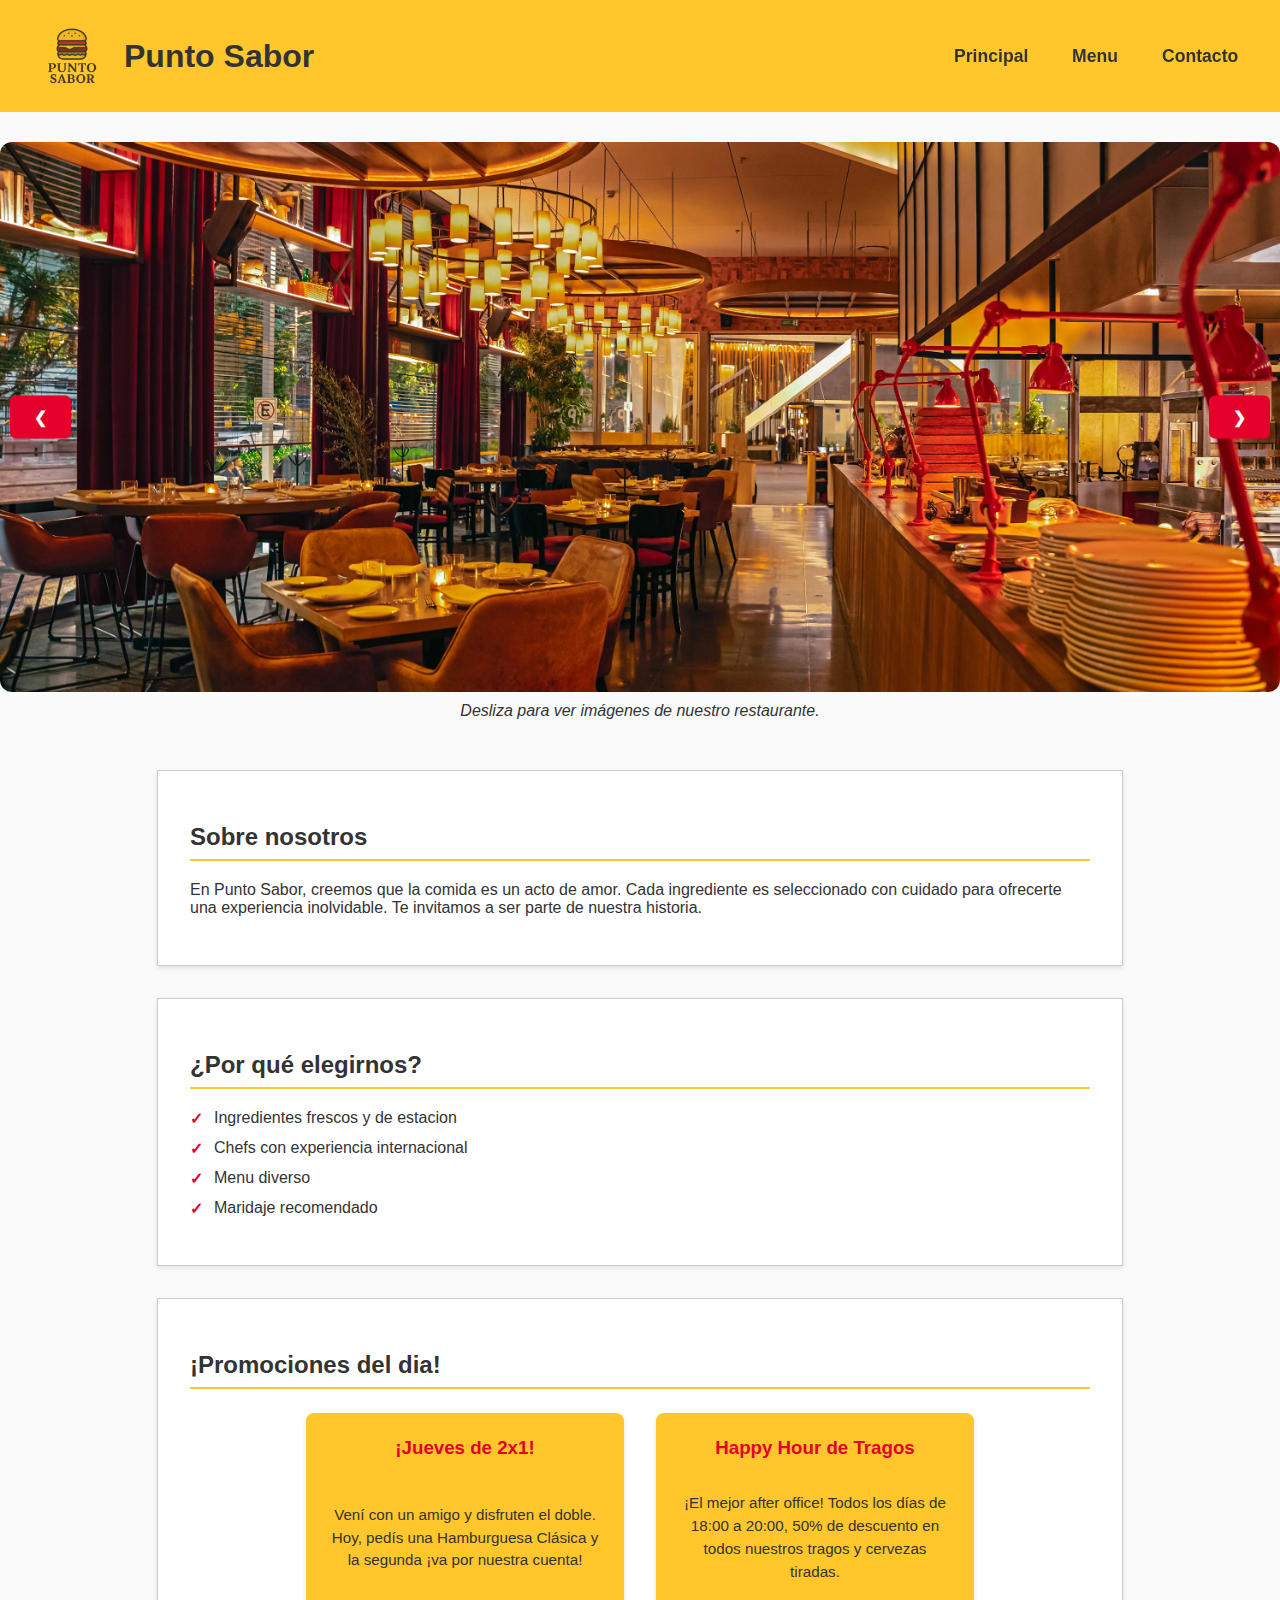
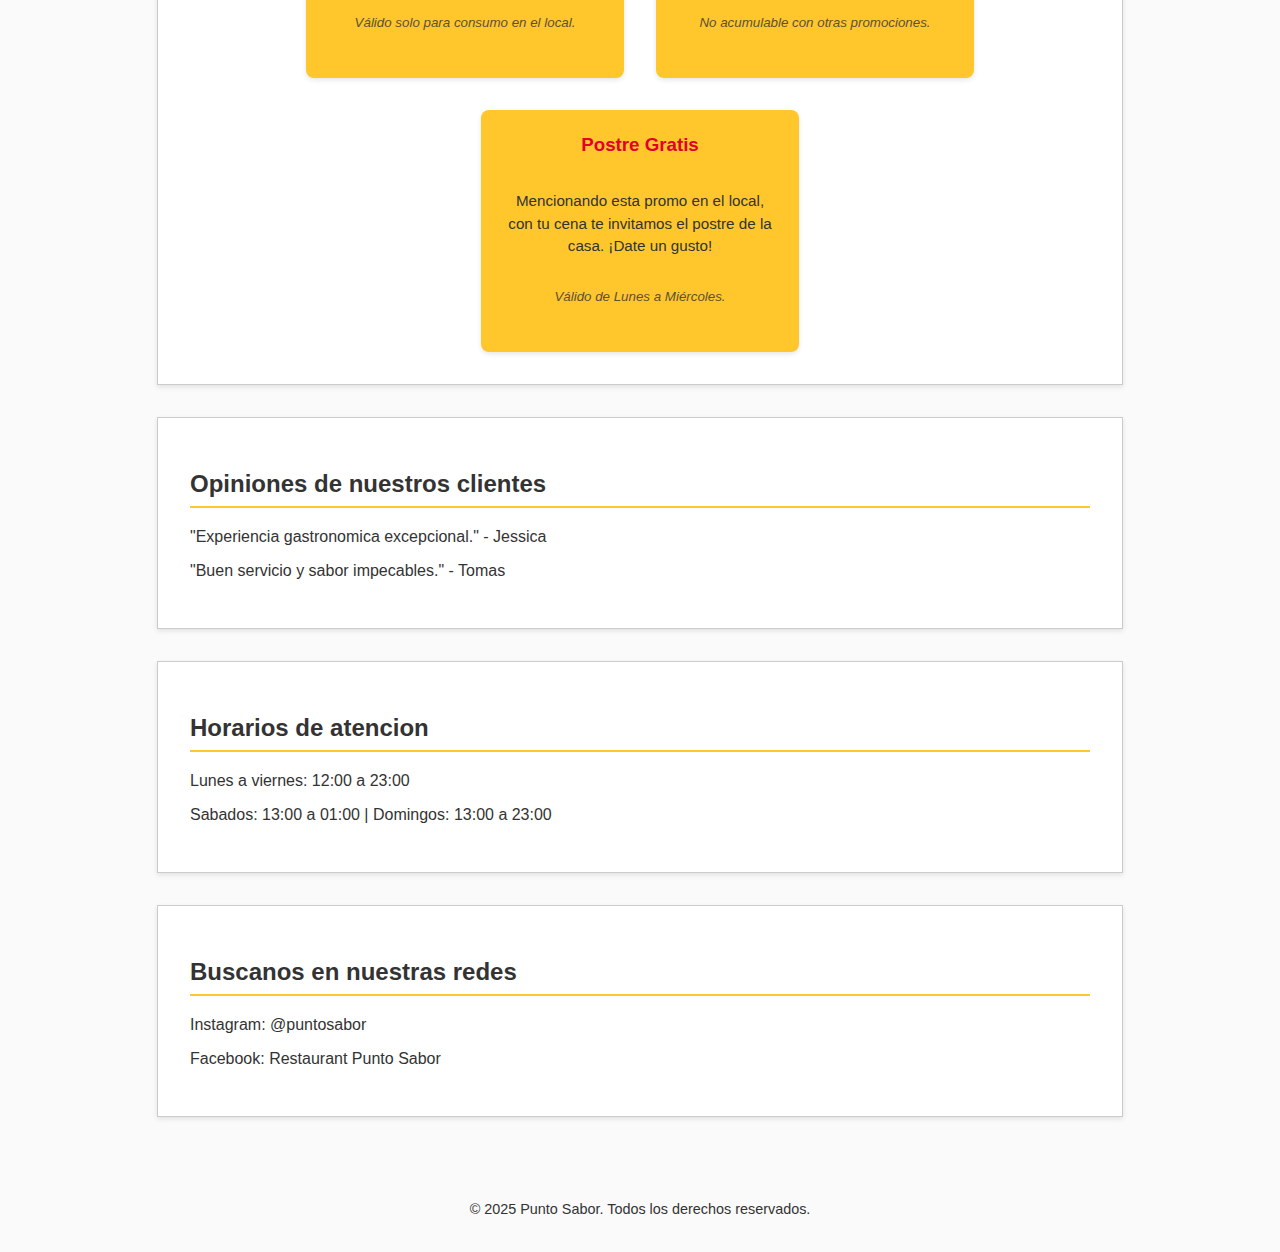
<file: index.html>
<!DOCTYPE html>
<html lang = "es">
    <HEAD>
        <meta charset = "UTF-8">
        <meta name = "viewport" content = "width=device-width, initial-scale=1.0">
        <title> Punto Sabor - Inicio </title>
        <link rel="stylesheet" href="estilos.css">
    </HEAD>
    <Body>

         <div class="divPrincipal">
            <div class="logo">
                <img src="logo.png" alt="logo" class="logoImagen">
                <h1>Punto Sabor </h1>
            </div>
            <nav class="navegacion">
                <ul>
                    <li><a href="index.html">Principal</a></li>
                    <li><a href="PagMenu.html">Menu</a></li>
                    <li><a href="PagContacto.html">Contacto</a></li>
                </ul>
            </nav>
        </div>





<!--    <header>
        <div class = "logo">Punto Sabor</div>
        <nav>
            <a href = "index.html">Inicio</a>
            <a href = "PagMenu.html">Menu</a>
            <a href = "PagContacto.html">Contacto</a>
        </nav>
    </header> -->

    <main>
        <section class="seccion-carrousel">
            <div class="contenedor-carrousel">
                <div class="interior-carrousel">
                    <img id="imagenes-carrousel" src="img/imagenrestaurante.webp">
                </div>

                <button id="btn-anterior" class="boton-carrousel" aria-label ="imagen anterior">&#10094;</button>
                <button id="btn-siguiente" class="boton-carrousel" aria-label ="imagen siguiente">&#10095;</button>
            </div>
            <p class="nota-carrousel">Desliza para ver imágenes de nuestro restaurante.</p>
        </section>
        
        <section class="secciones">
            <h2>Sobre nosotros</h2>
            <p>En Punto Sabor, creemos que la comida es un acto de amor. Cada ingrediente es seleccionado con cuidado para ofrecerte una experiencia inolvidable. Te invitamos a ser parte de nuestra historia.</p>
        </section>

        <section class="secciones">
            <h2>¿Por qué elegirnos?</h2>
                <ul>
                <li>Ingredientes frescos y de estacion</li>
                <li>Chefs con experiencia internacional</li>
                <li>Menu diverso</li>
                <li>Maridaje recomendado</li>
                </ul>
        </section>

        <section class="secciones">
            <h2>¡Promociones del dia!</h2>
            <div class="promocionesContenedor">
                <div class="promo-item">
                    <h3>¡Jueves de 2x1!</h3>
                    <p>Vení con un amigo y disfruten el doble. Hoy, pedís una Hamburguesa Clásica y la segunda ¡va por nuestra cuenta!</p>
                    <small>Válido solo para consumo en el local.</small>
                </div>
                <div class="promo-item">
                    <h3>Happy Hour de Tragos</h3>
                    <p>¡El mejor after office! Todos los días de 18:00 a 20:00, 50% de descuento en todos nuestros tragos y cervezas tiradas.</p>
                    <small>No acumulable con otras promociones.</small>
                </div>
                <div class="promo-item">
                    <h3>Postre Gratis</h3>
                    <p>Mencionando esta promo en el local, con tu cena te invitamos el postre de la casa. ¡Date un gusto!</p>
                    <small>Válido de Lunes a Miércoles.</small>
                </div>
            </div>

        </section>

        <section class="secciones">
            <h2>Opiniones de nuestros clientes</h2>
            <p>"Experiencia gastronomica excepcional." - Jessica</p>
            <p>"Buen servicio y sabor impecables." - Tomas</p>
        </section>

        <section class="secciones">
            <h2>Horarios de atencion</h2>
            <p>Lunes a viernes: 12:00 a 23:00</p>
            <p>Sabados: 13:00 a 01:00 | Domingos: 13:00 a 23:00</p>
        </section>

        <section class="secciones">
            <h2>Buscanos en nuestras redes</h2>
            <p>Instagram: @puntosabor</p>
            <p>Facebook: Restaurant Punto Sabor</p>     
        </section>
    </main>

    <footer>
        <p>© 2025 Punto Sabor. Todos los derechos reservados.</p>
    </footer>

    <script>
        let imagenesCarrousel=["img/imagenrestaurante.webp","img/imagencomensales.webp","img/imagen1.jpg","img/imagen2.avif","img/imagen4.jpg","img/imagen5.png"        ];
        let aux=0;
        const img=document.getElementById("imagenes-carrousel");
        document.getElementById("btn-anterior").onclick = function(){
            aux = aux - 1;
            if(aux < 0){
            aux = imagenesCarrousel.length - 1;
            }
            img.src = imagenesCarrousel[aux];
        };
        document.getElementById("btn-siguiente").onclick = function(){
            aux = aux + 1;
            if(aux >= imagenesCarrousel.length){
            aux = 0;
            }
            img.src = imagenesCarrousel[aux]
        };
    </script>


    </Body>
</html>
</file>
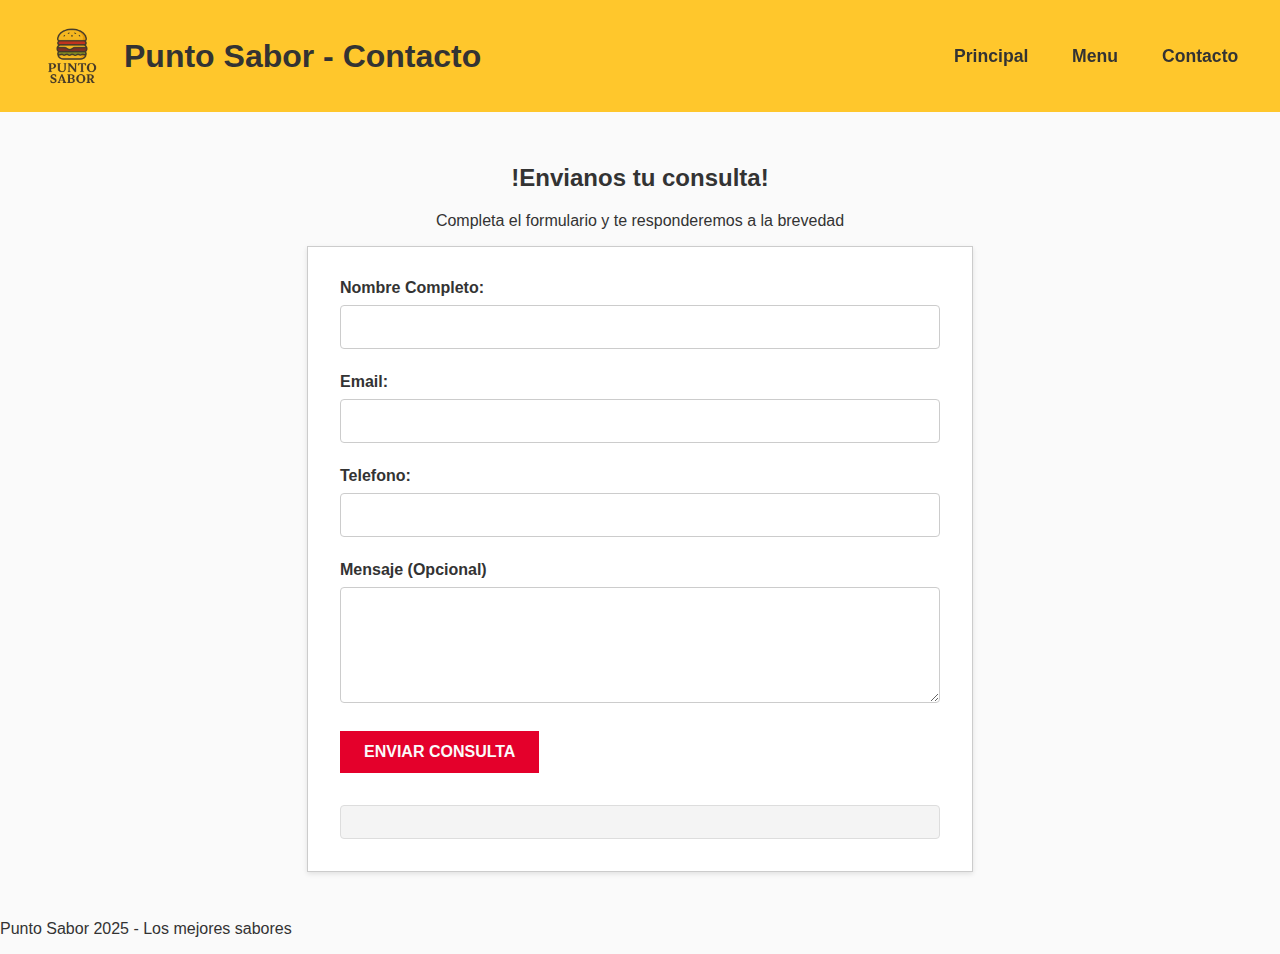
<file: PagContacto.html>
<!DOCTYPE html>
<html lang = "es">
    <HEAD>
        <meta charset = "UTF-8">
        <meta name = "viewport" content = "width=device-width, initial-scale=1.0">
        <title> Punto Sabor - Contacto </title>
        <link rel="stylesheet" href="estilos.css">
    </HEAD>
    <Body>

        <div class="divPrincipal">
            <div class="logo">
                <img src="logo.png" alt="logo" class="logoImagen">
                <h1>Punto Sabor - Contacto</h1>
            </div>
            <nav class="navegacion">
                <ul>
                    <li><a href="index.html">Principal</a></li>
                    <li><a href="PagMenu.html">Menu</a></li>
                    <li><a href="PagContacto.html">Contacto</a></li>
                </ul>
            </nav>
        </div>

        <div class="contenidoContacto">
            <h2>!Envianos tu consulta!</h2>
            <p>Completa el formulario y te responderemos a la brevedad</p>

            <div class="formularioContenedor">

                <form id="formularioContacto" novalidate>

                    <div class="formGrupo">

                        <label for="nombre">Nombre Completo:</label>
                        <input type="text" id="nombre" name="nombre" maxlength="50">
                        <div class="mensajeError" id="errorNombre"></div>

                    </div>

                    <div class="formGrupo">

                        <label for="email">Email:</label>
                        <input type="email" name="email" id="email">
                        <div class="mensajeError" id="errorEmail"></div>


                    </div>

                    <div class="formGrupo">
                        <label for="telefono">Telefono:</label>
                        <input type="tel" id="telefono" name="telefono" >
                        <div class="mensajeError" ></div>
                    </div>

                    <div class="formGrupo">
                        <label for="mensaje">Mensaje (Opcional)</label>
                        <textarea name="mensaje" id="mensaje" rows="5" maxlength="300"></textarea>
                        <div class="mensajeEror" id="errorMensaje"></div>

                    </div>

                    <div class="formGrupo">
                        <button type="submit" class="botonComida">Enviar Consulta</button>
                    </div>
                </form>

                <div id="datosEnviadosContenedor"></div>

            </div>
            
        </div>

        <div id="parteDeAbajo">
            <p>Punto Sabor 2025 - Los mejores sabores</p>
        </div>
        


    </Body>
</html>
</file>
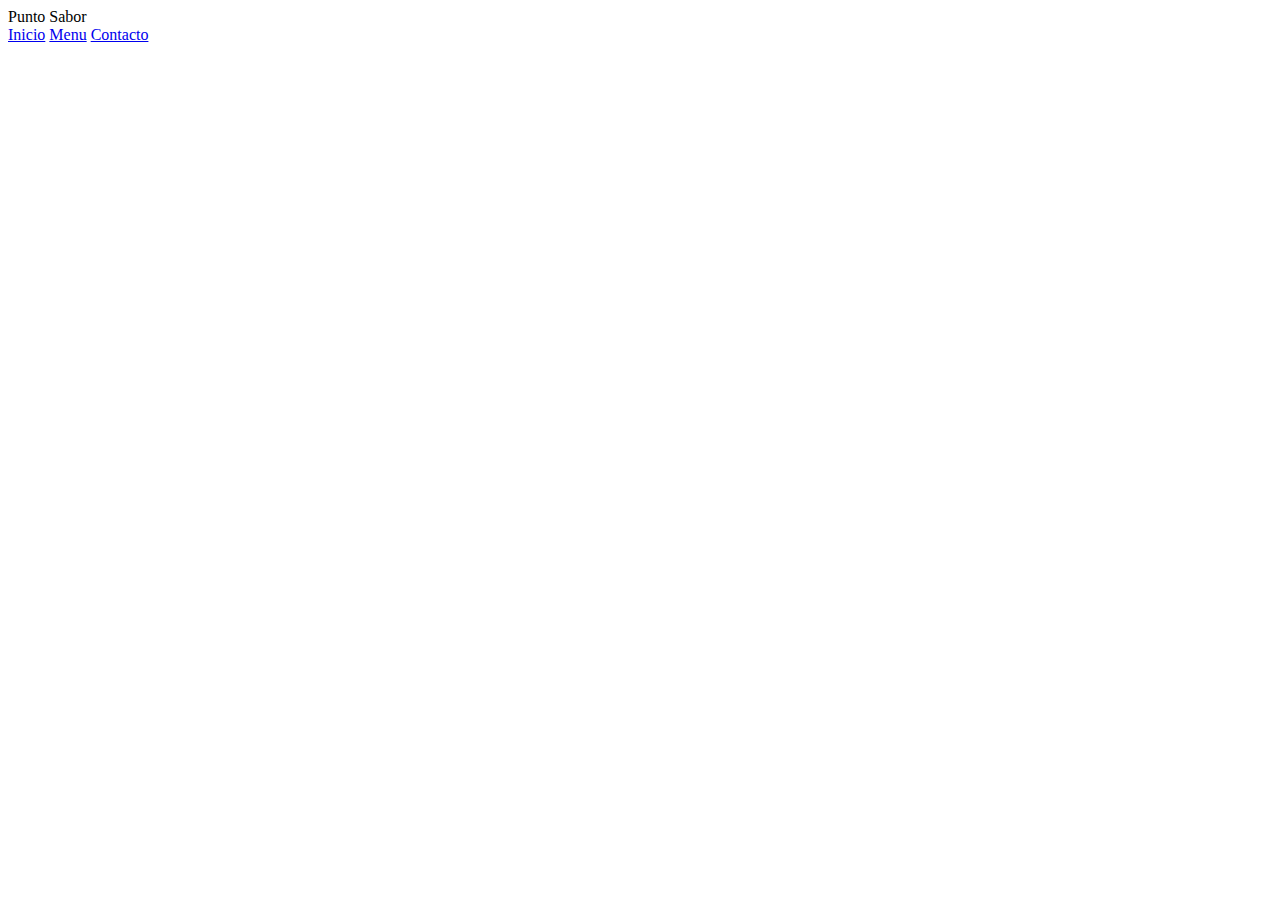
<file: PagPrincipal.html>
<!DOCTYPE html>
<html lang = "es">
    <HEAD>
        <meta charset = "UTF-8">
        <meta name = "viewport" content = "width=device-width, initial-scale=1.0">
        <title> Punto Sabor - Inicio </title>
    </HEAD>
    <Body>
        <header>
        <div class = "logo">Punto Sabor</div>
        <nav>
            <a href = "PagPrincipal.html">Inicio</a>
            <a href = "PagMenu.html">Menu</a>
            <a href = "PagContacto.html">Contacto</a>
        </nav>
    </header>

    </Body>
</html>
</file>
<file: estilos.css>
body {
    background-color: rgb(250, 250, 250,1);
    color: rgba(51, 51, 51, 1);
    font-family: Arial, sans-serif;
    margin: 0;
    padding: 0;
}

.divPrincipal {
    background-color: rgba(255,199,44,1);
    padding: 1rem 2rem ;  
    display: flex;
    justify-content: space-between;
    align-items: center;
}

.logo {
    display: flex;
    align-items: center;
    gap: 0.75rem;
}

.logoImagen {
    height: 80px;
    width: auto;
}

.divPrincipal h1{
    color: rgba(51, 51, 51, 1);
}

.navegacion ul {
    list-style: none;
    display: flex;
}

.navegacion li {
    margin-left: 1.5rem;
}

.navegacion a {
  display: inline-block;
  text-decoration: none;
  color: rgba(51,51,51,1);
  font-weight: bold;
  font-size: 1.1rem;
  transition: transform 0.18s ease, color 0.18s ease;
  padding: 6px 10px;
  will-change: transform;
}

.navegacion a:hover,
.navegacion a:focus {
  transform: translateY(-2px);
  outline: none;
}

nav.navegacion a:hover {
  transform: translateY(-2px);
}

/* Carrousel */
.seccion-carrousel{
    text-align:center;
    margin:30px 0 50px;
}
        
.contenedor-carrousel{
    position:relative;
    max-width: 100%;
    margin: 0 auto;
    border-radius: 12px;
    overflow:hidden;
}

.interior-carrousel{
    width:100%;
    height: 550px;
}

#imagenes-carrousel{
    width:100%;
    height:100%;
    object-fit:cover; 
    display:block;
}

.boton-carrousel{
    position:absolute;
    top:50%;
    transform:translateY(-50%);
    background:rgba(54,69,79,0.65);
    color:#fff;border:none;
    padding:10px 12px;
    cursor:pointer;
    border-radius:6px;
    transition:.2s;
}
.boton-carrousel:hover{
    background:var(--rojo-cereza);
}
#btn-anterior{
    left:10px;
}
#btn-siguiente{
    right:10px;
}

.nota-carrousel{
    font-style:italic;
    margin-top:10px;
}

/* 
.secciones{
    border-left:6px solid var(--amarillo-mostaza);
    background:#fff8e0;
    padding:25px 20px;
    margin:25px auto;
    max-width:800px;
    box-shadow:0 4px 8px rgba(0,0,0,0.05);
}
*/

footer{
    text-align:center;
    margin-top:50px;
    padding:20px;
    font-size:0.9rem;
}

.menu {
    padding: 2rem;
    text-align: center;    
}

.menuColumna {
    display: flex;
    flex-wrap: wrap;
    justify-content: center;
    gap: 2rem;
}

.platoItem {
    flex-basis: 30%;
    background-color: white;
    border: 1px solid #ccc;
    box-shadow: 0 2px 5px rgba(0, 0, 0, 0.1);
    padding: 1rem;
}

.platoItem img {
    max-width: 100%;
    height: auto;

}

.botonComida {
    background-color: rgba(228,0,43,1);
    color: rgba(250, 250, 250, 1);
    border: none;
    padding: 0.75rem 1.5rem;
    font-size: 1rem;
    cursor: pointer;
    text-transform: uppercase;
    font-weight: bold;
}

.parteDeAbajo {
    background-color: rgba(51, 51, 51, 1);
    color: rgba(250, 250, 250, 1);
    text-align: center;
    padding: 2rem 1rem;
    margin-top: 2rem;

    
}

.infoAdicional {
    display: none;
    margin-top: 1rem;
    text-align: left;
}

.infoAdicional.mostrar {
    display: block;
}

.contenidoContacto {
    padding: 2rem;
    text-align: center;
}

.formularioContenedor {
    max-width: 600px;
    margin: 0 auto;
    background-color: white;
    padding: 2rem;
    box-shadow: 0 2px 5px rgba(0, 0, 0, 0.1);
    border: 1px solid #ccc;
    text-align: left;
}

.formGrupo {
    margin-bottom: 1.5rem;
}

.formGrupo label {
    display: block;
    margin-bottom: 0.5rem;
    font-weight: bold;
}

.formGrupo input[type="text"],
.formGrupo input[type="email"],
.formGrupo input[type="tel"],
.formGrupo textarea {
    width: 100%;
    padding: 0.75rem;
    border: 1px solid #ccc;
    border-radius: 4px;
    box-sizing: border-box;
    font-family: arial,sans-serif;
    font-size: 1rem;

}

.mensajeError {
    color: rgba(228,0,43,1);
    font-size: 0.9rem;
    font-weight: bold;
    margin-top: 0.25rem;
}

#datosEnviadosContenedor {
    margin-top: 2rem;
    background-color: rgb(244, 244, 244);
    border: 1px solid rgb(221, 221, 221);
    padding: 1rem;
    border-radius: 4px;
}

.boton-carrousel {
    background-color: rgba(228,0,43,1);
    color: rgba(250, 250, 250, 1);
    border: none;
    padding: 0.75rem 1.5rem;
    font-size: 1rem;
    cursor: pointer;
    text-transform: uppercase;
    font-weight: bold;
}

.secciones {
    max-width: 900px; 
    margin: 2rem auto; 
    padding: 2rem;
    background-color: #ffffff; 
    border: 1px solid #ccc;
    box-shadow: 0 2px 5px rgba(0, 0, 0, 0.1); 
    text-align: left; 
}

.secciones h2 {
    color: rgba(51, 51, 51, 1); 
    border-bottom: 2px solid rgba(255,199,44,1); 
    padding-bottom: 0.5rem;
}


.secciones ul {
    list-style: none; 
    padding-left: 0;
}

.secciones li {
    margin-bottom: 0.75rem;
    position: relative;
    padding-left: 1.5rem; 
}


.secciones li::before {
    content: '✓'; 
    position: absolute;
    left: 0;
    color: rgba(228, 0, 43, 1); 
    font-weight: bold;
}



.promocionesContenedor {
    display: flex;
    flex-wrap: wrap; 
    justify-content: center;
    gap: 2rem; 
    margin-top: 1.5rem; 
}


.promo-item {
    flex-basis: 30%; 
    
    
    background-color: rgba(255, 199, 44, 1); 
    
    
    color: rgba(51, 51, 51, 1); 

    padding: 1.5rem;
    text-align: center;
    border-radius: 8px; 
    box-shadow: 0 2px 5px rgba(0, 0, 0, 0.1);
    
    
    display: flex;
    flex-direction: column;
    justify-content: space-between; 
}

.promo-item h3 {
    
    color: rgba(228, 0, 43, 1);
    font-family: 'Poppins', sans-serif; 
    margin-top: 0;
}

.promo-item p {
    font-size: 0.95rem;
    line-height: 1.5;
}

.promo-item small {
    display: block;
    margin-top: 1rem;
    margin-bottom: 1.5rem;
    font-style: italic;
    opacity: 0.8; 
}
</file>
